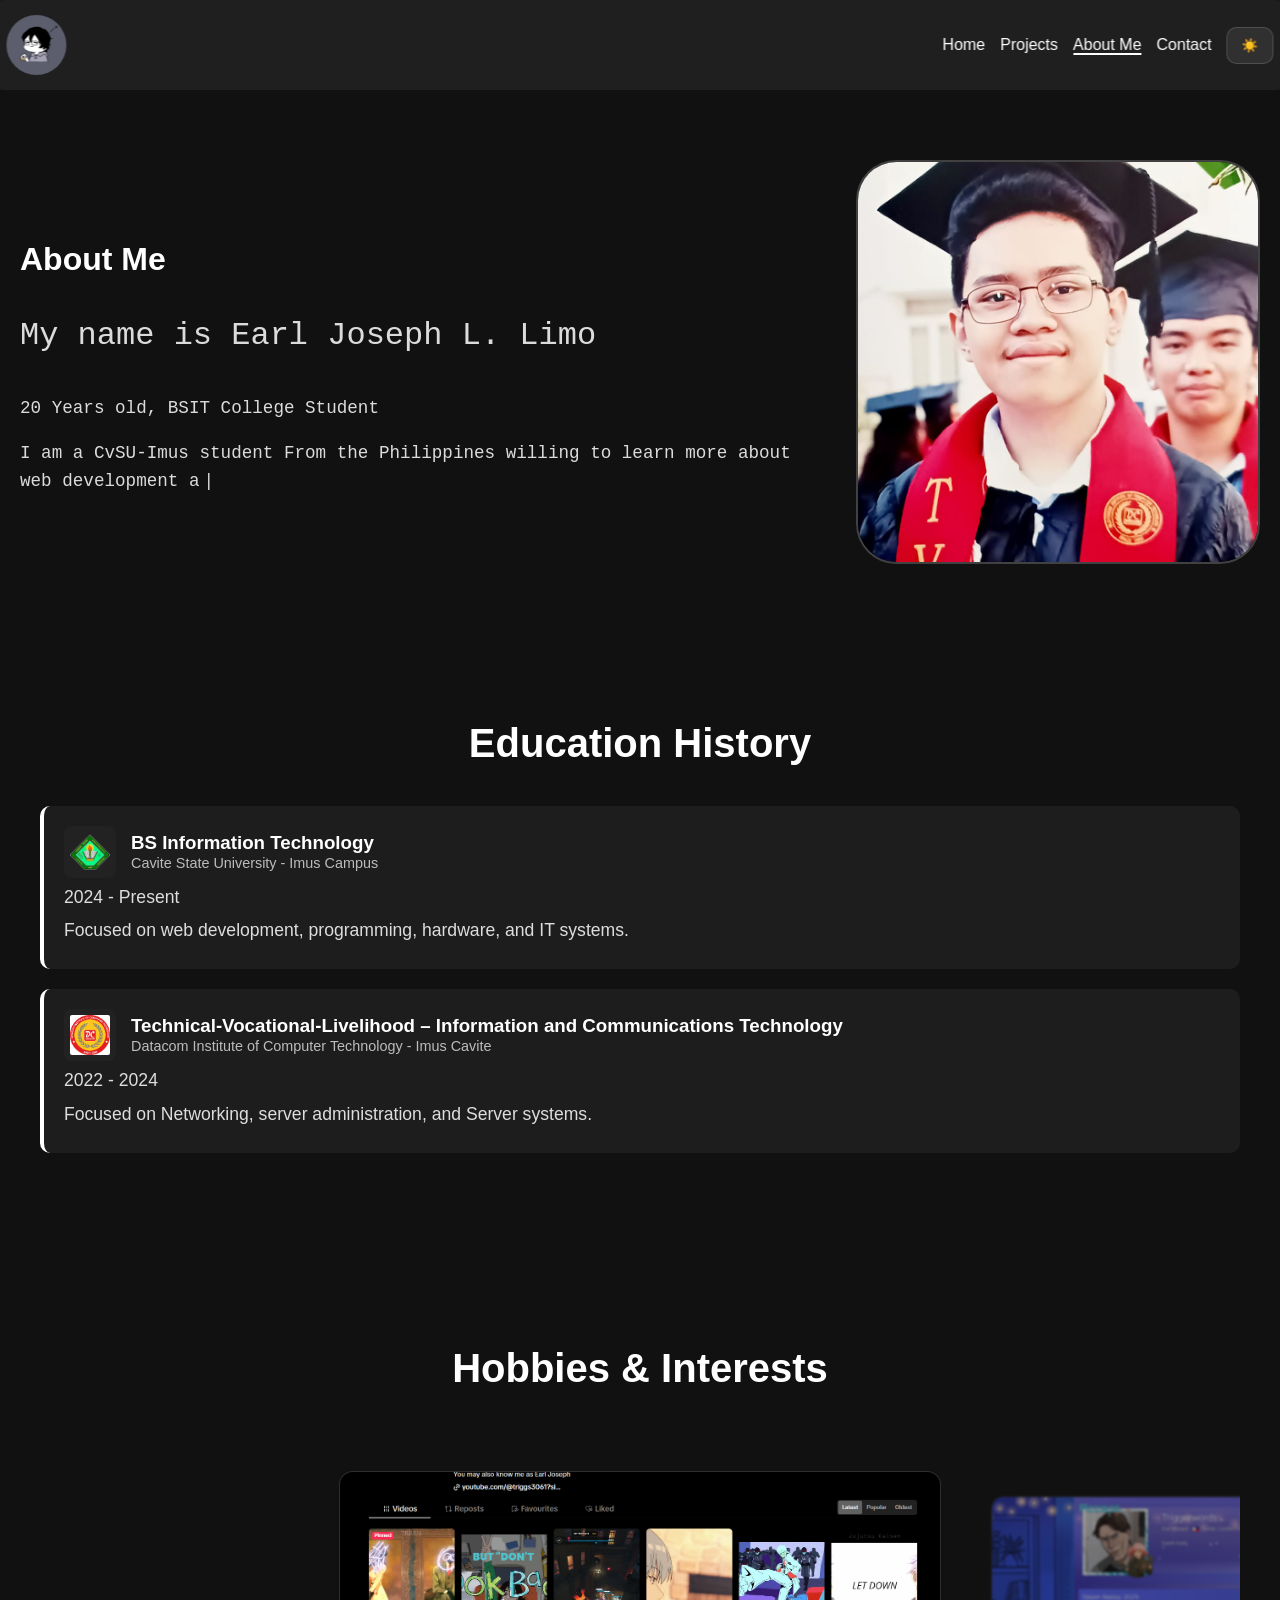
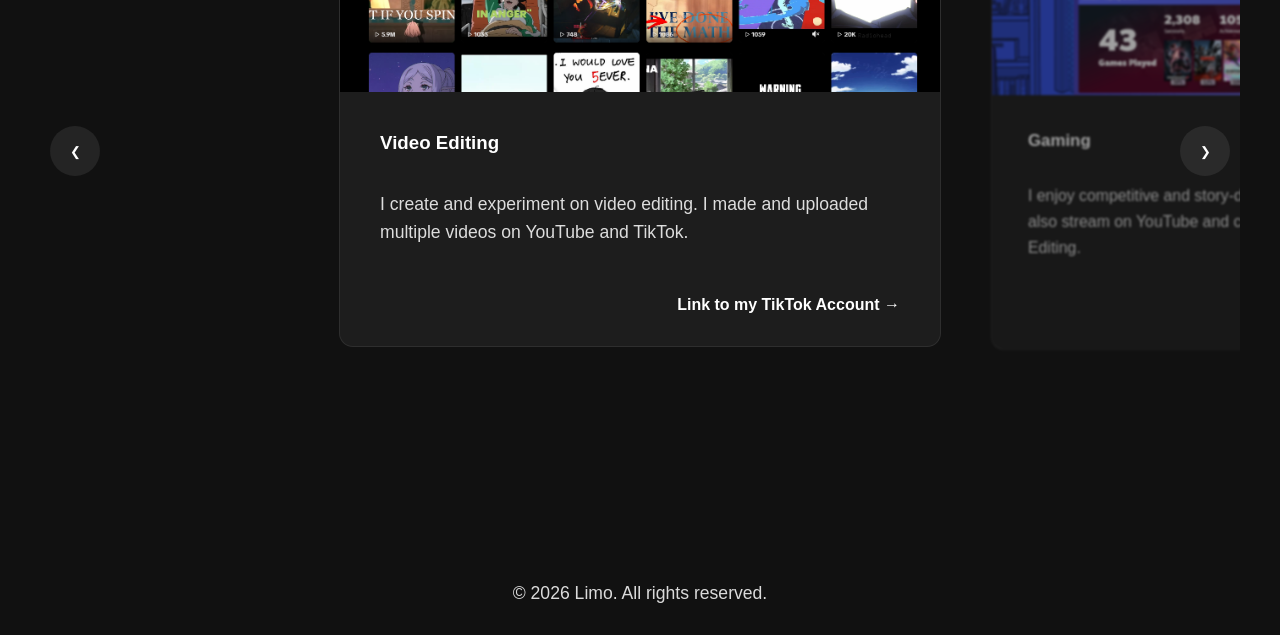
<file: about.html>
<!DOCTYPE html>
<html lang="en">
<head>
  <meta charset="UTF-8">
  <meta name="viewport" content="width=device-width, initial-scale=1.0">
  <title>Portfolio</title>
  <link rel="stylesheet" href="styles.css">
</head>
<body>
  <span id="easterText"></span>
  <header>
    <nav>
        <img src="images/logo.jpg" alt="Logo" class="logo">
      <div class="nav-right">
      <ul>
        <li class="li-text"><a href="index.html">Home</a></li>
        <li class="li-text"><a href="projects.html">Projects</a></li>
        <li class="li-text"><a href="about.html" class="active">About Me</a></li>
        <li class="li-text"><a href="contact.html">Contact</a></li>
      </ul>
      <button id="theme-toggle" class="theme-btn">☀️</button>
      </div>
    </nav>
  </header>

  <main>
    <section class="about-container">

      <div class="about-text">
        <h2>About Me</h2>

        <p style="font-size: 32px;" class="special-text type-text">My name is Earl Joseph L. Limo</p>
        <p class="special-text type-text">20 Years old, BSIT College Student</p>
        <p class="special-text type-text">I am a CvSU-Imus student From the Philippines willing to learn more about web development and programming. My learning journey includes HTML, CSS, and JavaScript. Along with Java, C++, and Python.</p>
        <p class="special-text type-text">In addition to software development, I also specialize in IT hardware and networking, where I gain practical experience in computer systems, troubleshooting, and network setup. I specialize in troubleshooting and maintaining computer systems as well as building hardware systems and servers.</p>
        <p class="special-text type-text">I am continuously improving my skills through personal projects, experimentation, and problem-solving, with the goal of becoming a well-rounded and industry-ready IT Specialist.</p>

      </div>

      <div class="about-image">
        <img src="images/aboutme-picture.png" alt="My Picture">
      </div>
    </section>

<section class="education">

  <h2>Education History</h2>

  <div class="education-list">

<div class="education-card">

      <div class="edu-header">
        <img src="images/cvsu.png" class="edu-icon" alt="Education Icon">

        <div>
          <h3>BS Information Technology</h3>
          <span>Cavite State University - Imus Campus</span>
        </div>
      </div>

      <p>2024 - Present</p>
      <p>Focused on web development, programming, hardware, and IT systems.</p>

    </div>

<div class="education-card">

      <div class="edu-header">
        <img src="images/datacom.png" class="edu-icon" alt="Education Icon">

        <div>
          <h3>Technical-Vocational-Livelihood – Information and Communications Technology</h3>
          <span>Datacom Institute of Computer Technology - Imus Cavite</span>
        </div>
      </div>

      <p>2022 - 2024</p>
      <p>Focused on Networking, server administration, and Server systems.</p>

    </div>

</section>

<section class="hobbies">

  <h2>Hobbies & Interests</h2>
  

  <div class="hobby-carousel-container">

  <button class="carousel-btn left" id="prevBtn">❮</button>

  <div class="hobby-carousel" id="hobbyCarousel">

    <div class="hobby-card">

      <img src="images/edits.png" alt="Video Editing">

      <div class="hobby-content">
        <h3>Video Editing</h3>

        <p>
          I create and experiment on video editing. I made and uploaded multiple videos on YouTube and TikTok.
        </p>

        <a href="https://www.tiktok.com/@triggaword" target="_blank" class="btn">
          Link to my TikTok Account →
        </a>
      </div>

    </div>


    <div class="hobby-card">

      <img src="images/gaming.png" alt="Gaming">

      <div class="hobby-content">
        <h3>Gaming</h3>

        <p>
          I enjoy competitive and story-driven games during my free time. I also stream on YouTube and create content ideas using Video Editing.
        </p>

        <a href="https://www.youtube.com/@Triggs3061" target="_blank" class="btn">
          Link to my YouTube Channel →
        </a>
      </div>

    </div>

    <div class="hobby-card">

      <img src="images/pcbuilding.webp" alt="PC Building">

      <div class="hobby-content">
        <h3>PC Building</h3>

        <p>
          I like assembling, upgrading, and troubleshooting computer systems. Started when I was 12 years old with an office computer my mother gave me. Slowly learning and upgrading my system over the years, and now I have a custom-built gaming PC.
        </p>
      </div>

    </div>

    <div class="hobby-card">

      <img src="images/gunpla.webp" alt="Gunpla Building">

      <div class="hobby-content">
        <h3>Gunpla Building</h3>

        <p>
          I enjoy building and customizing Gunpla models. It's a relaxing hobby that allows me to express my creativity and attention to detail. Learned how to use paint and LED lightings from this hobby.
        </p>
      </div>

    </div>

    <div class="hobby-card">

      <img src="images/tekken.jpg" alt="Tekken">

      <div class="hobby-content">
        <h3>Competitive Tekken</h3>

        <p>
          I participate in competitive Local Tekken tournaments and enjoy improving my gameplay skills. Started playing since Tekken 6, but I started competing in 2023.
          I have won only 1 tournament so far, but have placed in the top 8 multiple times in local tournaments across manila and cavite.
        </p>
        <a href="https://www.tknow.gg/player/3j5eH54Tt78y" target="_blank" class="btn">
          Link to my Tekken Profile →
        </a>
      </div>

    </div>

    <div class="hobby-card">

      <img src="images/diytech.jpg" alt="DIY Tech Projects">

      <div class="hobby-content">
        <h3>DIY Tech Projects</h3>

        <p>
          I enjoy building and customizing various tech projects, from simple electronics to complex computer systems. It's a great way to apply my knowledge and creativity. Built my own Arcade Stick for fighting games and used it for competitive Tekken tournaments.
        </p>
      </div>

    </div>

    
    </div>

  <button class="carousel-btn right" id="nextBtn">❯</button>

</div>

</section>

  </main>

  <script src="script.js"></script>
  <footer>
  <p>© 2026 Limo. All rights reserved.</p>
  </footer>
</body>
</html>
</file>
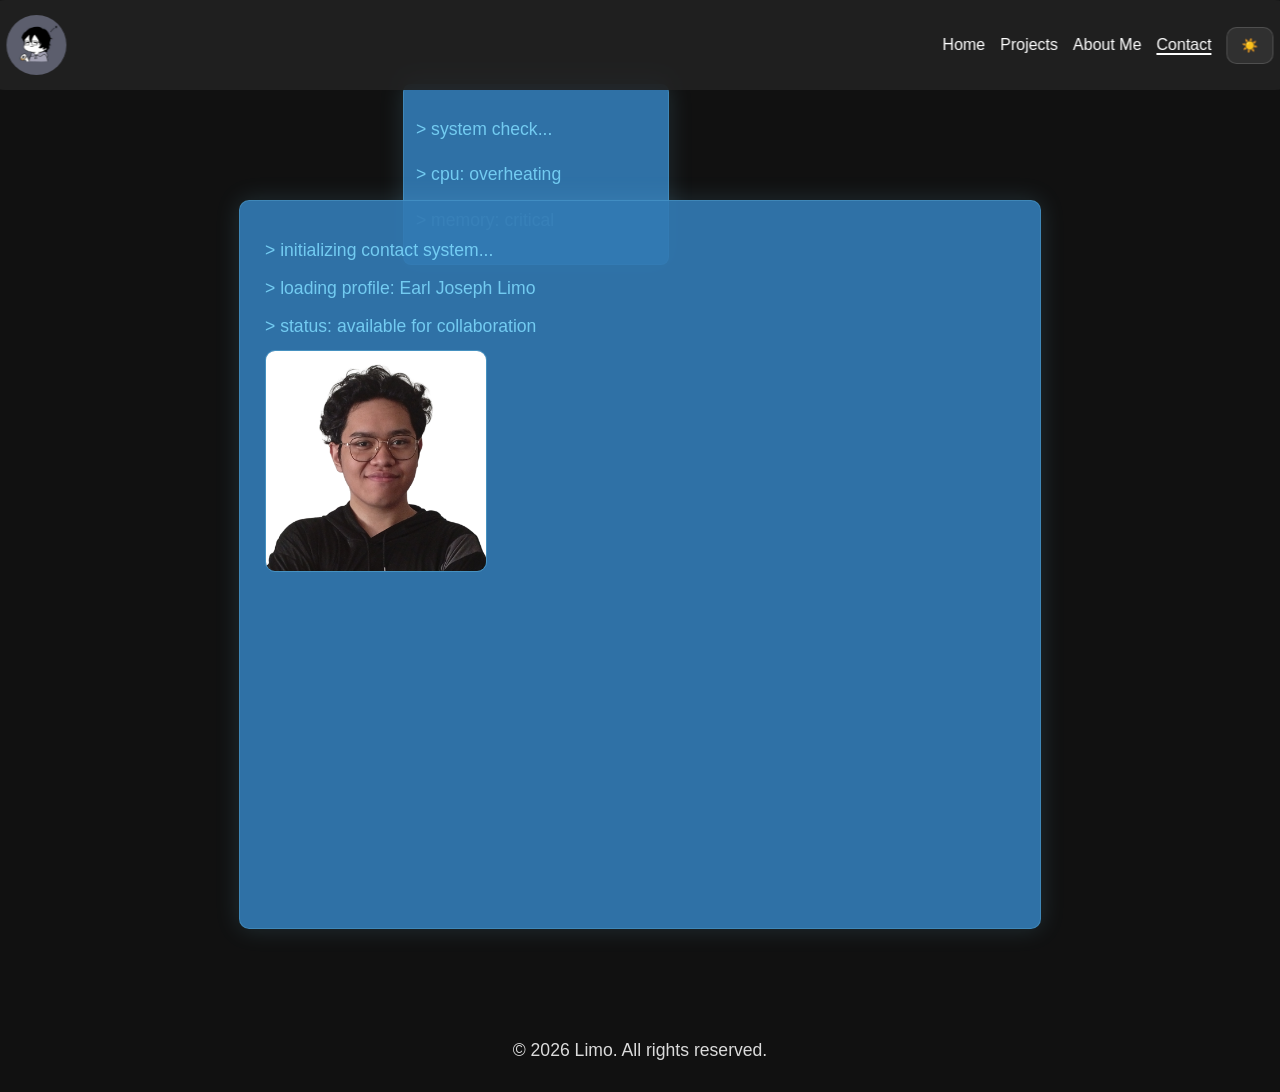
<file: contact.html>
<!DOCTYPE html>
<html lang="en">
<head>
  <meta charset="UTF-8">
  <meta name="viewport" content="width=device-width, initial-scale=1.0">
  <title>Portfolio</title>
  <link rel="stylesheet" href="styles.css">
</head>
<body>
  <span id="easterText"></span>
  <header>
    <nav>
        <img src="images/logo.jpg" alt="Logo" class="logo">
      <div class="nav-right">
      <ul>
        <li class="li-text"><a href="index.html">Home</a></li>
        <li class="li-text"><a href="projects.html">Projects</a></li>
        <li class="li-text"><a href="about.html">About Me</a></li>
        <li class="li-text"><a href="contact.html" class="active">Contact</a></li>
      </ul>
      <button id="theme-toggle" class="theme-btn">☀️</button>
      </div>
    </nav>
  </header>

  <main>
    <div id="terminal-layer"></div>
    <section class="terminal">

      <div class="terminal-box">

        <p class="line type-text">> initializing contact system...</p>
        <p class="line type-text">> loading profile: Earl Joseph Limo</p>
        <p class="line type-text">> status: available for collaboration</p>
        <img src="images/contact-picture.png" alt="Profile Picture" class="terminal-profile">
        <div class="hidden-content">

        <div class="contact-item">
          <img src="images/email.png" class="icon">
          <a href="mailto:earl.limo2006@gmail.com">earl.limo2006@gmail.com</a>
        </div>

        <div class="contact-item">
          <img src="images/github.png" class="icon">
          <a href="https://github.com/Earl-Triggs" target="_blank">github.com/Earl-Triggs</a>
        </div>

        <div class="contact-item">
          <img src="images/facebook.webp" class="icon">
          <a href="https://www.facebook.com/Triggerword/" target="_blank">Facebook</a>
        </div>

        <div class="contact-item">
          <img src="images/youtube.webp" class="icon">
          <a href="https://www.youtube.com/@Triggs3061" target="_blank">@Triggs3061</a>
        </div>

        <div class="contact-item">
          <img src="images/tiktok.webp" class="icon">
          <a href="https://www.tiktok.com/@triggaword" target="_blank">@triggaword</a>
        </div>

        <div class="contact-item">
          <img src="images/linkedin.png" class="icon">
          <a href="https://www.linkedin.com/in/earl-joseph-limo-9495803a2/" target="_blank">LinkedIn</a>
        </div>

        <div class="contact-item">
          <img src="images/indeed.png" class="icon">
          <a href="https://profile.indeed.com/?hl=en_PH&co=PH&from=gnav-homepage" target="_blank">Indeed</a>
        </div>

  <p class="line blinking">> waiting for input...</p>

      </div>

    </section>


  </main>

  <script src="script.js"></script>
  <footer>
  <p>© 2026 Limo. All rights reserved.</p>
  </footer>
</body>
</html>
</file>
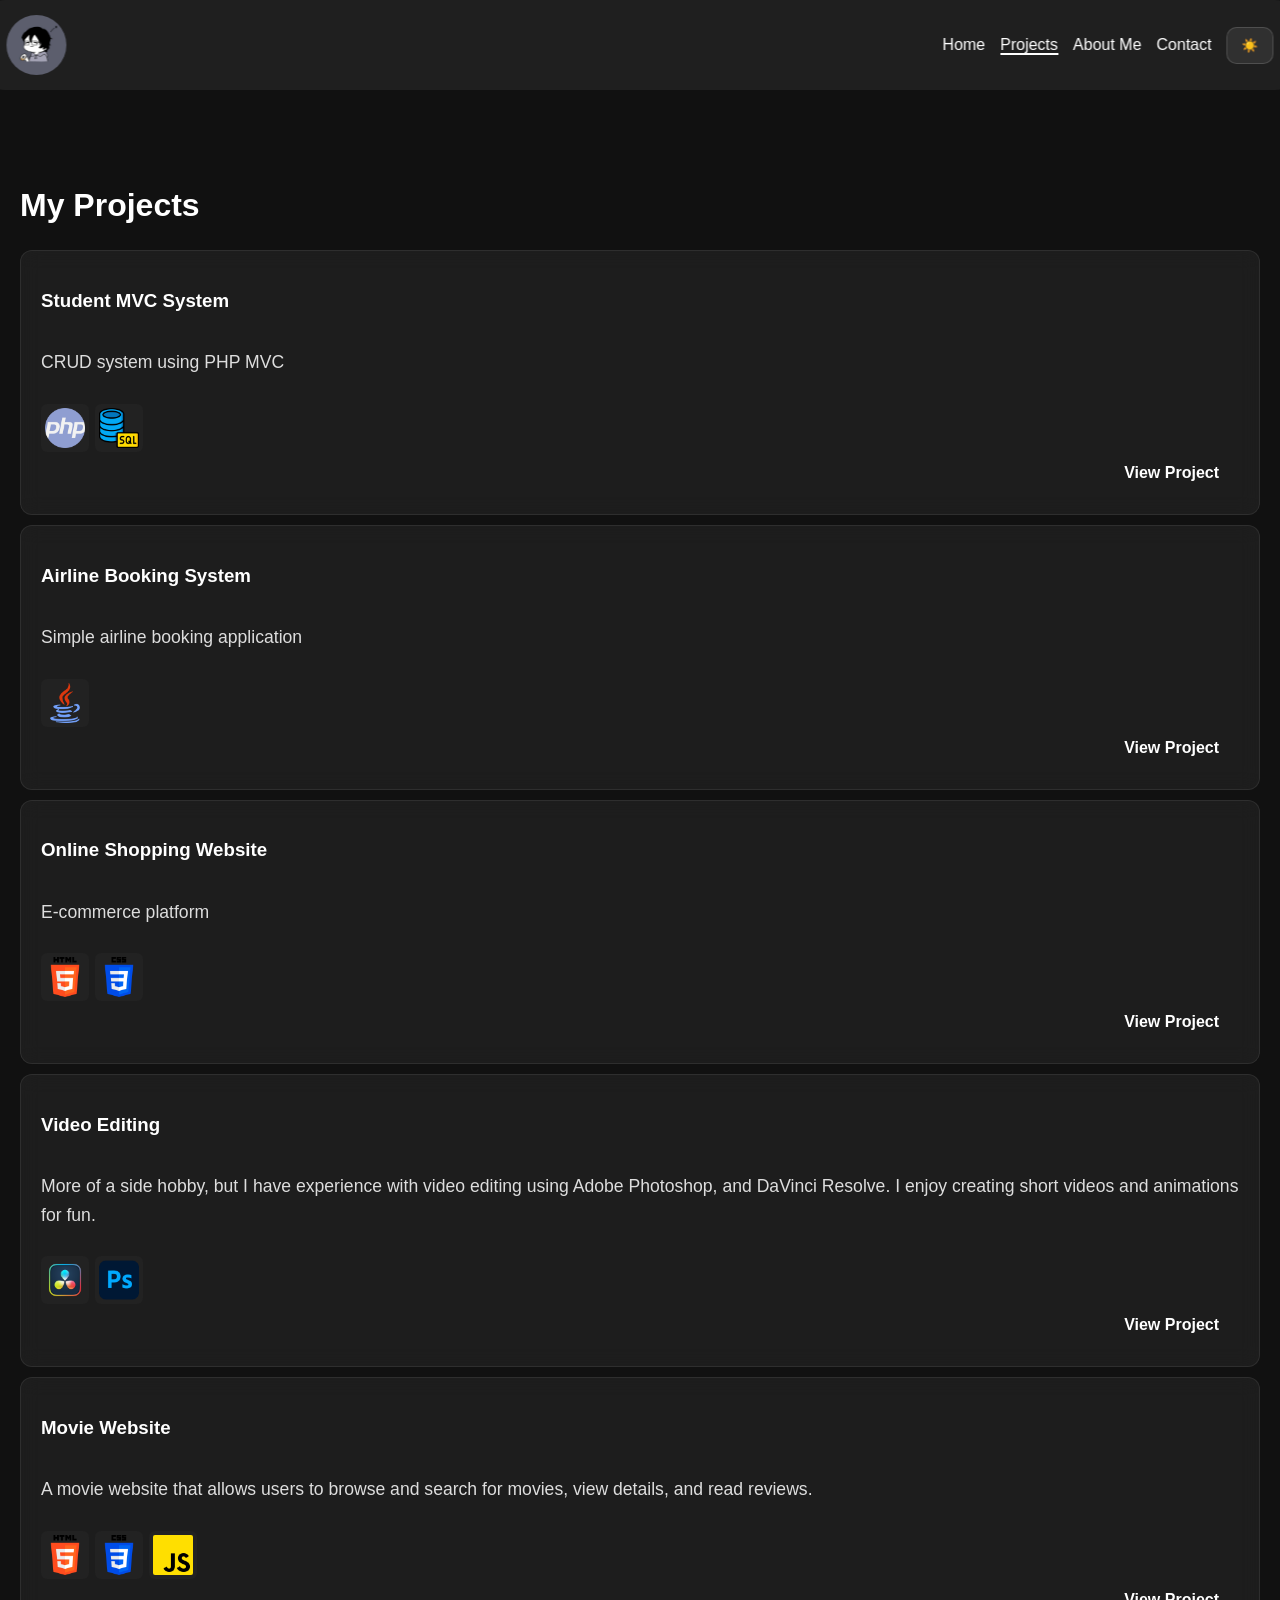
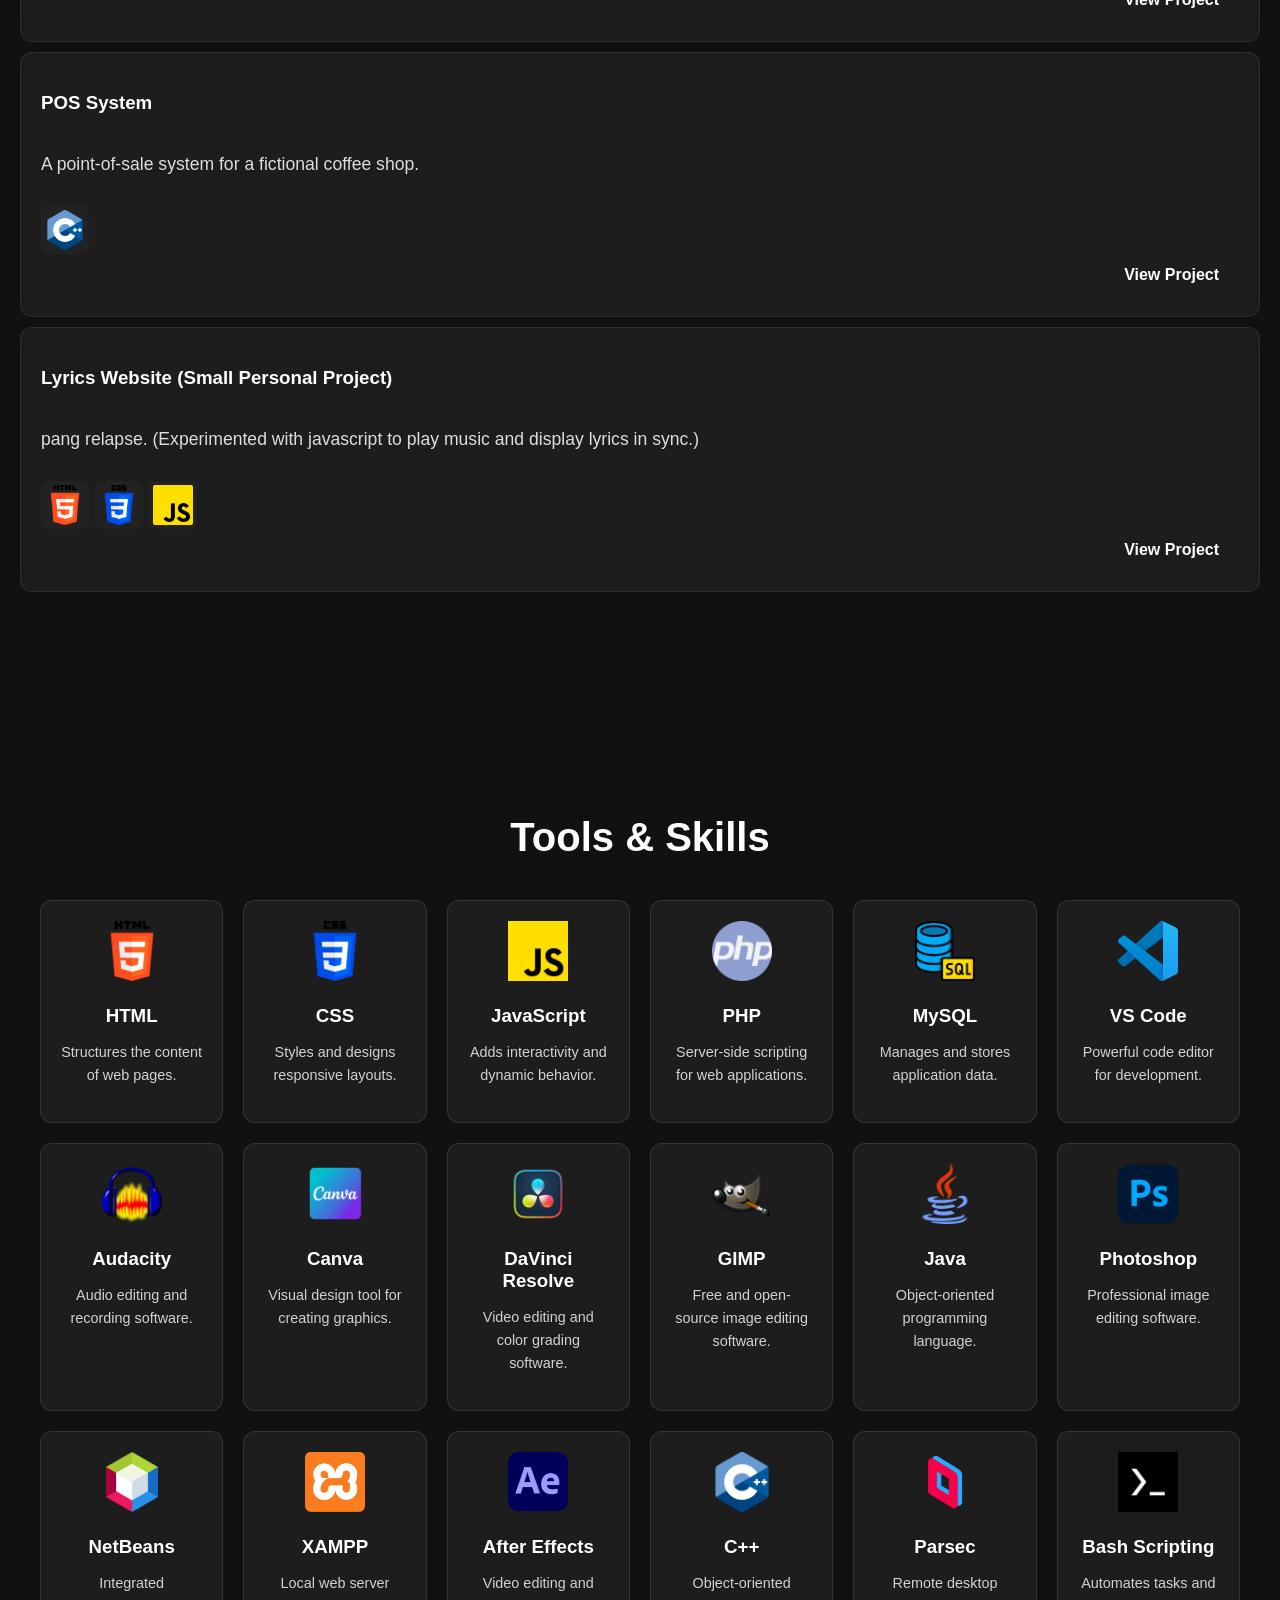
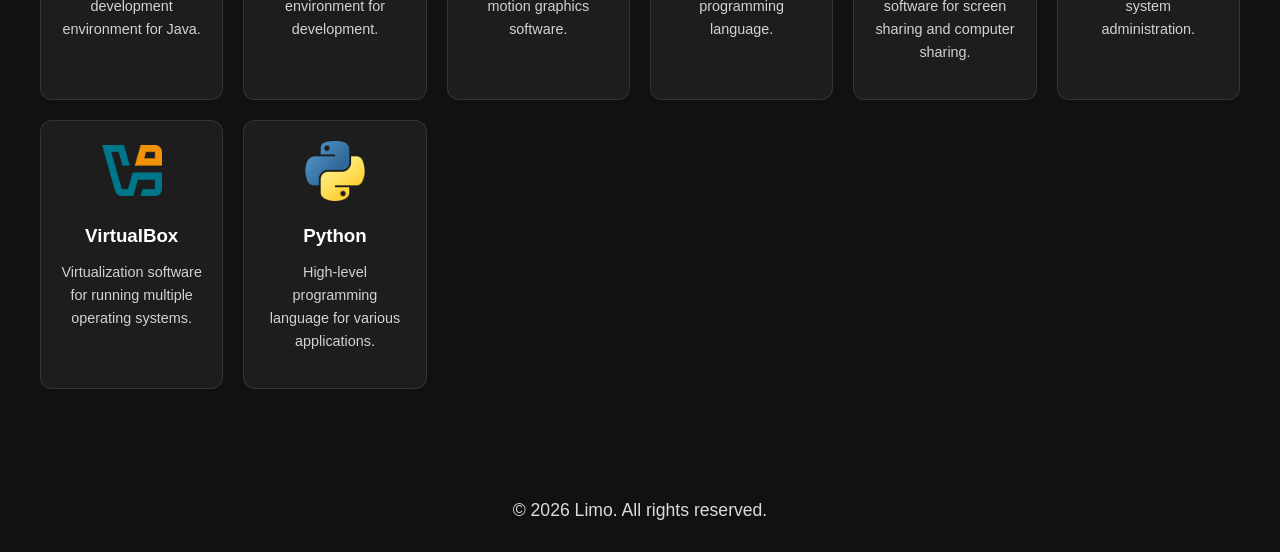
<file: projects.html>
<!DOCTYPE html>
<html lang="en">
<head>
  <meta charset="UTF-8">
  <meta name="viewport" content="width=device-width, initial-scale=1.0">
  <title>Portfolio</title>
  <link rel="stylesheet" href="styles.css">
</head>
<body>
  <span id="easterText"></span>
  <header>
    <nav>
        <img src="images/logo.jpg" alt="Logo" class="logo">
      <div class="nav-right">
      <ul>
        <li class="li-text"><a href="index.html">Home</a></li>
        <li class="li-text"><a href="projects.html" class="active">Projects</a></li>
        <li class="li-text"><a href="about.html">About Me</a></li>
        <li class="li-text"><a href="contact.html">Contact</a></li>
      </ul>
      <button id="theme-toggle" class="theme-btn">☀️</button>
      </div>
    </nav>
  </header>

  <main>
    <section>
      <h2>My Projects</h2>
      <div id="project-list"></div>
    </section>

      <section class="skills-library">

  <h2>Tools & Skills</h2>

  <div class="skills-grid">

    <div class="skill-card">
      <img src="images/html-5.png" alt="HTML">
      <h3>HTML</h3>
      <p>Structures the content of web pages.</p>
    </div>

    <div class="skill-card">
      <img src="images/css-3.png" alt="CSS">
      <h3>CSS</h3>
      <p>Styles and designs responsive layouts.</p>
    </div>

    <div class="skill-card">
      <img src="images/js.png" alt="JavaScript">
      <h3>JavaScript</h3>
      <p>Adds interactivity and dynamic behavior.</p>
    </div>

    <div class="skill-card">
      <img src="images/php.png" alt="PHP">
      <h3>PHP</h3>
      <p>Server-side scripting for web applications.</p>
    </div>

    <div class="skill-card">
      <img src="images/database.png" alt="MySQL">
      <h3>MySQL</h3>
      <p>Manages and stores application data.</p>
    </div>

    <div class="skill-card">
      <img src="images/vscode.png" alt="VS Code">
      <h3>VS Code</h3>
      <p>Powerful code editor for development.</p>
    </div>



    <div class="skill-card">
      <img src="images/audacity.png" alt="Audacity">
      <h3>Audacity</h3>
      <p>Audio editing and recording software.</p>
    </div>

    <div class="skill-card">
      <img src="images/canva.png" alt="Canva">
      <h3>Canva</h3>
      <p>Visual design tool for creating graphics.</p>
    </div>

    <div class="skill-card">
      <img src="images/davinci.png" alt="DaVinci Resolve">
      <h3>DaVinci Resolve</h3>
      <p>Video editing and color grading software.</p>
    </div>

    <div class="skill-card">
      <img src="images/gimp.png" alt="GIMP">
      <h3>GIMP</h3>
      <p>Free and open-source image editing software.</p>
    </div>

    <div class="skill-card">
      <img src="images/java.png" alt="Java">
      <h3>Java</h3>
      <p>Object-oriented programming language.</p>
    </div>

    <div class="skill-card">
      <img src="images/photoshop.png" alt="Photoshop">
      <h3>Photoshop</h3>
      <p>Professional image editing software.</p>
    </div>

    <div class="skill-card">
      <img src="images/netbeans.png" alt="NetBeans">
      <h3>NetBeans</h3>
      <p>Integrated development environment for Java.</p>
    </div>

    <div class="skill-card">
      <img src="images/xampp.png" alt="XAMPP">
      <h3>XAMPP</h3>
      <p>Local web server environment for development.</p>
    </div>
    
    <div class="skill-card">
      <img src="images/aftereffects.png" alt="After Effects">
      <h3>After Effects</h3>
      <p>Video editing and motion graphics software.</p>
    </div>

    <div class="skill-card">
      <img src="images/c-.png" alt="C++">
      <h3>C++</h3>
      <p>Object-oriented programming language.</p>
    </div>

    <div class="skill-card">
      <img src="images/parsec.png" alt="Parsec">
      <h3>Parsec</h3>
      <p>Remote desktop software for screen sharing and computer sharing.</p>
    </div>

    <div class="skill-card">
      <img src="images/script.png" alt="Bash Script">
      <h3>Bash Scripting</h3>
      <p>Automates tasks and system administration.</p>
    </div>

    <div class="skill-card">
      <img src="images/vbox.png" alt="VirtualBox">
      <h3>VirtualBox</h3>
      <p>Virtualization software for running multiple operating systems.</p>
    </div>
    
    <div class="skill-card">
      <img src="images/python.png" alt="Python">
      <h3>Python</h3>
      <p>High-level programming language for various applications.</p>
    </div>

  </div>
</section>
  </main>

  <script src="script.js"></script>
  <footer>
  <p>© 2026 Limo. All rights reserved.</p>
  </footer>
</body>
</html>
</file>
<file: styles.css>
body {
  font-family: Arial;
  margin: 0;
  background: #111;
  color: white;
}

body.light-mode {
  background: #dbdada;
  color: #111;
}

body.light-mode nav {
  background: rgb(235, 235, 235);
}

body.light-mode .card,
body.light-mode .skill-card,
body.light-mode .education-card,
body.light-mode .hobby-card {
  background: rgba(0,0,0,0.04);
  border: 1px solid rgba(0,0,0,0.08);
}

body.light-mode .tech-icons img,
body.light-mode .edu-icon {
  background: rgba(0,0,0,0.08);
}

body.light-mode a {
  color: #111;
}

body.light-mode .terminal-box a {
  color: #00ccff;
}

body.light-mode .btn:hover {
  background: black;
  color: white;
}

body.light-mode .theme-btn {
  color: black;
  border: 1px solid rgba(0,0,0,0.15);
}

body.light-mode .carousel-btn {
  background: rgba(0, 0, 0, 0.08);
  color: #111;
  border: 1px solid rgba(0, 0, 0, 0.15);
}

body.light-mode .carousel-btn:hover {
  background: #111;
  color: white;
}

.special-text {
  font-family: Courier New, monospace;
}

.li-text {
  font-family: Tahoma, sans-serif;
}

nav {
  display: flex;
  justify-content: space-between;
  align-items: center;
  padding: 15px 20px;
  background: rgba(34,34,34,0.9);
  position: fixed;
  left: 50%;
  transform: translateX(-50%);
  width: 100%;
  max-width: 99%;
  border-radius: 18px;
  z-index: 999;
  transition: all 0.4s ease;
  backdrop-filter: blur(10px);
}

.nav-right {
  display: flex;
  align-items: center;
  gap: 15px;
}

nav.scrolled {
  top: 10px;
  width: 75%;
  padding: 10px 18px;
  background: rgba(20,20,20,0.75);
  box-shadow: 0 10px 30px rgba(0,0,0,0.35);
}

nav.scrolled .logo {
  width: 45px;
}

section {
  padding: 40px 20px 100px;
  margin: 0px;
}

h1 {
  font-size: 3.5rem;
  font-weight: 800;
  letter-spacing: -1px;
}

h2 {
  font-size: 2rem;
  font-weight: 700;
}

p {
  font-size: 1.1rem;
  line-height: 1.6;
  opacity: 0.85;
}

nav ul {
  display: flex;
  list-style: none;
  gap: 15px;
}

a {
  color: white;
  text-decoration: none;
}

main {
  padding-top: 120px;
}

.card {
  padding: 20px;
  margin: 10px 0;
  transition: transform 0.3s ease;
  background: rgba(255, 255, 255, 0.05);
  backdrop-filter: blur(10px);
  border-radius: 12px;
  border: 1px solid rgba(255,255,255,0.08);
  display: flex;
  flex-direction: column;
}

.card .btn {
  align-self: flex-end;
}

.card:hover {
  transform: translateY(-8px);
  box-shadow: 0 10px 30px rgba(0,0,0,0.3);
}

.active {
  border-bottom: 2px solid white;
}

.main-container {
  display: flex;
  align-items: center;
  justify-content: space-between;
  gap: 40px;
}

.tech-icons {
  display: flex;
  gap: 6px;
  margin-top: 10px;
  align-items: center;
}

.tech-icons img {
  width: 40px;
  height: 40px;
  padding: 4px;
  background: #222;
  border-radius: 6px;
}

.profile-img {
  width: 50%;
}

.logo {
  width: 60px;
  border-radius: 50%;
}

#changing-text {
  transition: opacity 0.6s ease;
  font-size: 10rem;
  font-weight: bold;
  line-height: 1.2;
  margin: 0;
}

.btn {
  display: inline-block;
  padding: 12px 20px;
  border-radius: 10px;
  font-weight: 600;
  text-decoration: none;
  transition: all 0.3s ease;
  position: relative;
}

.btn:hover {
  background: white;
  color: black;
}

#featured-projects {
  transition: opacity 0.4s ease;
}

#easterText {
  position: fixed;
  font-size: 13px;
  color: rgba(255,255,255,0.7);
  pointer-events: none;
  opacity: 0;
  transition: opacity 0.4s ease;
  z-index: 999;
  font-style: italic;
}

footer {
    text-align: center;
    padding: 10px;
}

.skills {
  overflow: hidden;
  padding-bottom: 0;   
  cursor: grab;
  
}

.skills:active {
  cursor: grabbing;
}

.skills-track {
  display: flex;
  align-items: center;
  gap: 30px;
  padding-bottom: 5px;
  overflow-x: auto;
  overflow-y: hidden;
  scrollbar-width: none;
  -ms-overflow-style: none;
  overscroll-behavior: contain;
  scroll-behavior: smooth;

}

.skills-track img {
  width: 70px;
  height: 70px;
  object-fit: contain;
  animation: scroll 200s linear  infinite;
}


@keyframes scroll {
  0% {
    transform: translateX(0px);
  }
  100% {
    transform: translateX(-1900px);
  }
}

@media (max-width: 768px) {
  .main-container {
    flex-direction: column;
    text-align: center;
  }
  #changing-text {
    font-size: 9rem;
  }
  .about-container {
    flex-direction: column;
    text-align: center;
  }

  .about-image img {
    width: 200px;
    height: 200px;
  }
  .hobby-grid {
    grid-template-columns: 1fr;
  }
}



















.about-container {
  display: flex;
  align-items: center;
  justify-content: space-between;
  gap: 40px;
  padding: 40px 20px;
}

.about-text {
  flex: 1;
}

.about-image img {
  width: 400px;
  height: 400px;
  object-fit: cover;
  border-radius: 10%;
  border: 2px solid rgba(255,255,255,0.2);
}

.skills-library {
  padding: 80px 40px;
  text-align: center;
}

.skills-library h2 {
  font-size: 2.5rem;
  margin-bottom: 40px;
}

.skills-grid {
  display: grid;
  grid-template-columns: repeat(auto-fit, minmax(180px, 1fr));
  gap: 20px;
}

.skill-card {
  background: rgba(255,255,255,0.05);
  border: 1px solid rgba(255,255,255,0.1);
  border-radius: 12px;
  padding: 20px;
  transition: transform 0.3s ease, box-shadow 0.3s ease;
}

.skill-card:hover {
  transform: translateY(-8px);
  box-shadow: 0 10px 30px rgba(0,0,0,0.4);
}

.skill-card img {
  width: 60px;
  height: 60px;
  object-fit: contain;
  margin-bottom: 10px;
}

.skill-card h3 {
  margin: 10px 0 5px;
}

.skill-card p {
  font-size: 0.9rem;
  opacity: 0.8;
}

.education {
  padding: 80px 40px;
}

.education h2 {
  text-align: center;
  font-size: 2.5rem;
  margin-bottom: 40px;
}

.education-list {
  display: flex;
  flex-direction: column;
  gap: 20px;
}

.education-card {
  background: rgba(255,255,255,0.05);
  border-left: 4px solid white;
  padding: 20px;
  border-radius: 10px;
  transition: 0.3s;
}

.education-card:hover {
  transform: translateX(8px);
  background: rgba(255,255,255,0.08);
}

.education-card h3 {
  margin: 0;
}

.education-card span {
  font-size: 0.9rem;
  opacity: 0.7;
}

.education-card p {
  margin: 5px 0;
}

.edu-header {
  display: flex;
  align-items: center;
  gap: 15px;
}

.edu-icon {
  width: 40px;
  height: 40px;
  object-fit: contain;
  background: #222;
  padding: 6px;
  border-radius: 8px;
}

@keyframes blink {
  0%, 50%, 100% { opacity: 1; }
  25%, 75% { opacity: 0; }
}

.hobbies {
  padding: 80px 40px;
}

.hobbies h2 {
  text-align: center;
  font-size: 2.5rem;
  margin-bottom: 40px;
}

.hobby-carousel-container {
  position: relative;
  width: 100%;
  overflow: hidden;
  padding: 20px 0;
}


.hobby-carousel {
  display: flex;
  gap: 20px;
  overflow-x: auto;
  scroll-behavior: smooth;
  scrollbar-width: none;
  -ms-overflow-style: none;
  transition: transform 0.5s ease;
  padding: 20px calc(50% - 200px);
}

.hobby-carousel::-webkit-scrollbar {
  display: none;
}

.hobby-card {
  background: rgba(255,255,255,0.05);
  border: 1px solid rgba(255,255,255,0.08);
  border-radius: 14px;
  overflow: hidden;
  transition: 0.3s ease;
  display: flex;
  flex-direction: column;
  height: 100%;
  min-width: 600px;
  max-width: 600px;
  filter: blur(1px);
  flex-shrink: 0;
  transition:
    transform 0.4s ease,
    opacity 0.4s ease;

  opacity: 0.6;
  transform: scale(0.9);
}

.hobby-card:hover {
  transform: translateY(-8px);
  background: rgba(255,255,255,0.08);
}

.hobby-card.active {
  opacity: 1;
  transform: scale(1);
  filter: blur(0);
}

.hobby-card img {
  width: 100%;
  height: 220px;
  object-fit: cover;
}

.hobby-card h3,
.hobby-card p {
  padding: 0 20px;
}

.hobby-card h3 {
  margin-top: 20px;
}

.hobby-card p {
  padding-bottom: 20px;
}


.hobby-content {
  padding: 20px;
  display: flex;
  flex-direction: column;
  flex: 1;
}

.hobby-content .btn {
  margin-top: auto;
  align-self: flex-end;
}

.carousel-btn {
  position: absolute;
  top: 50%;
  transform: translateY(-50%);

  width: 50px;
  height: 50px;

  border-radius: 50%;

  border: none;

  background: rgba(255,255,255,0.08);
  color: white;

  cursor: pointer;

  z-index: 10;

  transition: 0.3s ease;
}

.carousel-btn:hover {
  background: white;
  color: black;
}

.carousel-btn.left {
  left: 10px;
}

.carousel-btn.right {
  right: 10px;
}

.theme-btn {
  background: rgba(255,255,255,0.08);
  border: 1px solid rgba(255,255,255,0.15);
  color: white;
  padding: 10px 14px;
  border-radius: 10px;
  cursor: pointer;
  transition: 0.3s ease;
}

.theme-btn:hover {
  background: white;
  color: black;
}













.terminal {
  display: flex;
  justify-content: center;
  padding: 80px 20px;
}

.terminal-box {
  width: 100%;
  max-width: 750px;
  position: relative;
  z-index: 10;
  background: rgba(50, 122, 180, 0.92);
  color: #7fdcff;
  box-shadow: 0 0 25px rgba(127, 220, 255, 0.15);
  border: 1px solid rgba(127, 220, 255, 0.2);
  padding: 25px;
  border-radius: 10px;
  font-family: sans-serif;
}

.terminal-profile {
  width: 220px;
  height: 220px;
  border-radius: 10px;
  margin: 10px 0;
  border: 1px solid rgba(127, 220, 255, 0.3);
  object-fit: cover;
  display: block;
}

.terminal-box a {
  color: #a6e3ff;
}

.terminal-box a:hover {
  color: #ffffff;
}

.line {
  margin: 10px 0;
  color: #7fdcff;
}

.line a {
  color: #7fdcff;
  text-decoration: none;
}

.line a:hover {
  text-decoration: underline;
}

.hidden-content {
  opacity: 0;
  transition: opacity 0.6s ease;
}

.blinking::after {
  content: "_";
  animation: blink 1s infinite;
}

.contact-item {
  display: flex;
  align-items: center;
  gap: 12px;
  margin: 12px 0;
  color: #7fdcff;
}

.contact-item a {
  color: #a6e3ff;
  text-decoration: none;
}

.contact-item a:hover {
  text-decoration: underline;
}

.icon {
  width: 28px;
  height: 28px;
  object-fit: contain;
  filter: brightness(1.2) drop-shadow(0 0 6px rgba(127, 220, 255, 0.4));
}

@keyframes blink {
  0%, 50% { opacity: 1; }
  51%, 100% { opacity: 0; }
}


.typing::after {
  content: "|";
  margin-left: 4px;
  animation: blink 1s infinite;
}

#terminal-layer {
  position: fixed;
  top: 0;
  left: 0;
  width: 100%;
  height: 100%;
  z-index: -1;
}

.spawn-terminal {
  position: absolute;
  width: 240px;
  padding: 12px;
  background: rgba(50, 122, 180, 0.92);
  color: #7fdcff;
  box-shadow: 0 0 25px rgba(127, 220, 255, 0.15);
  border: 1px solid rgba(127, 220, 255, 0.2);
  border-radius: 8px;
  font-family: sans-serif;
  font-size: 12px;
  opacity: 0;
  transform: scale(0.9);
  transition: 0.4s ease;
}

.spawn-terminal.show {
  opacity: 1;
  transform: scale(1);
}

.cursor::after {
  content: "_";
  animation: blink 1s infinite;
}

@keyframes blink {
  0%, 50% { opacity: 1; }
  51%, 100% { opacity: 0; }
}
</file>
